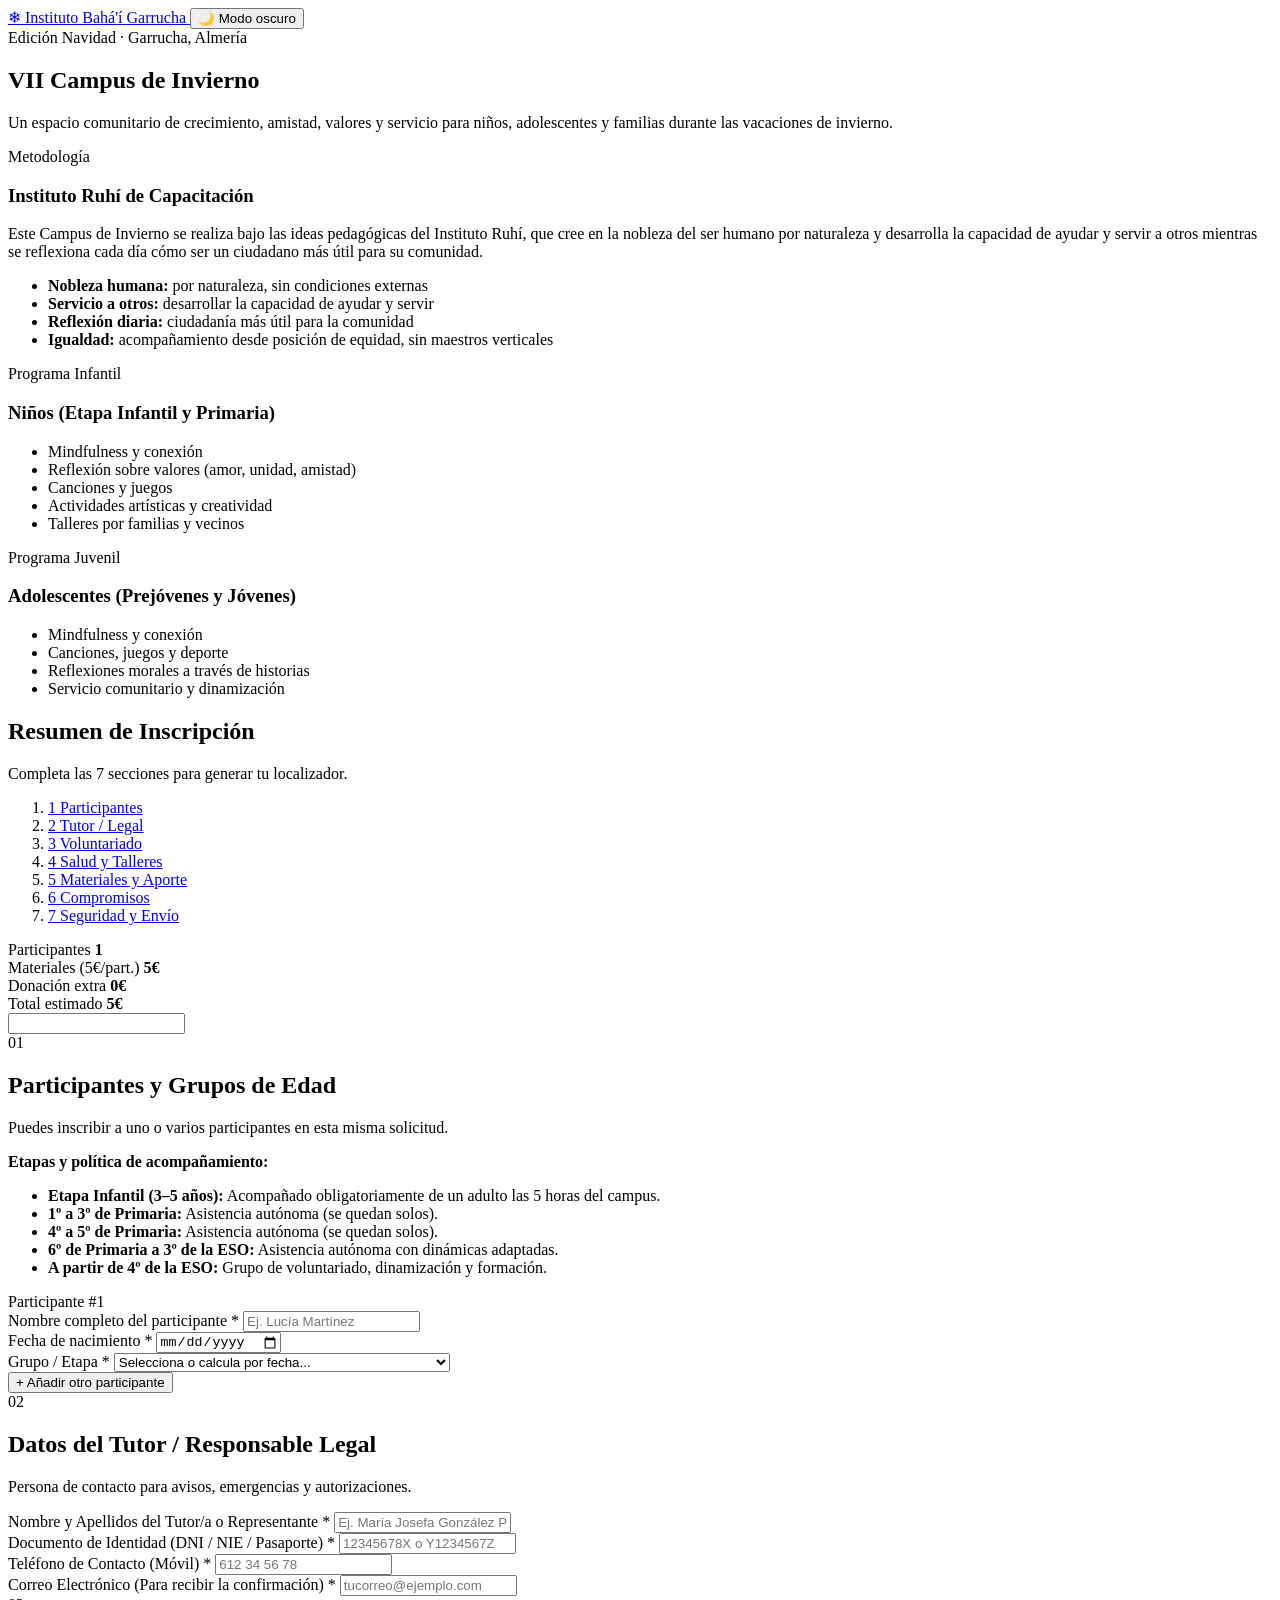
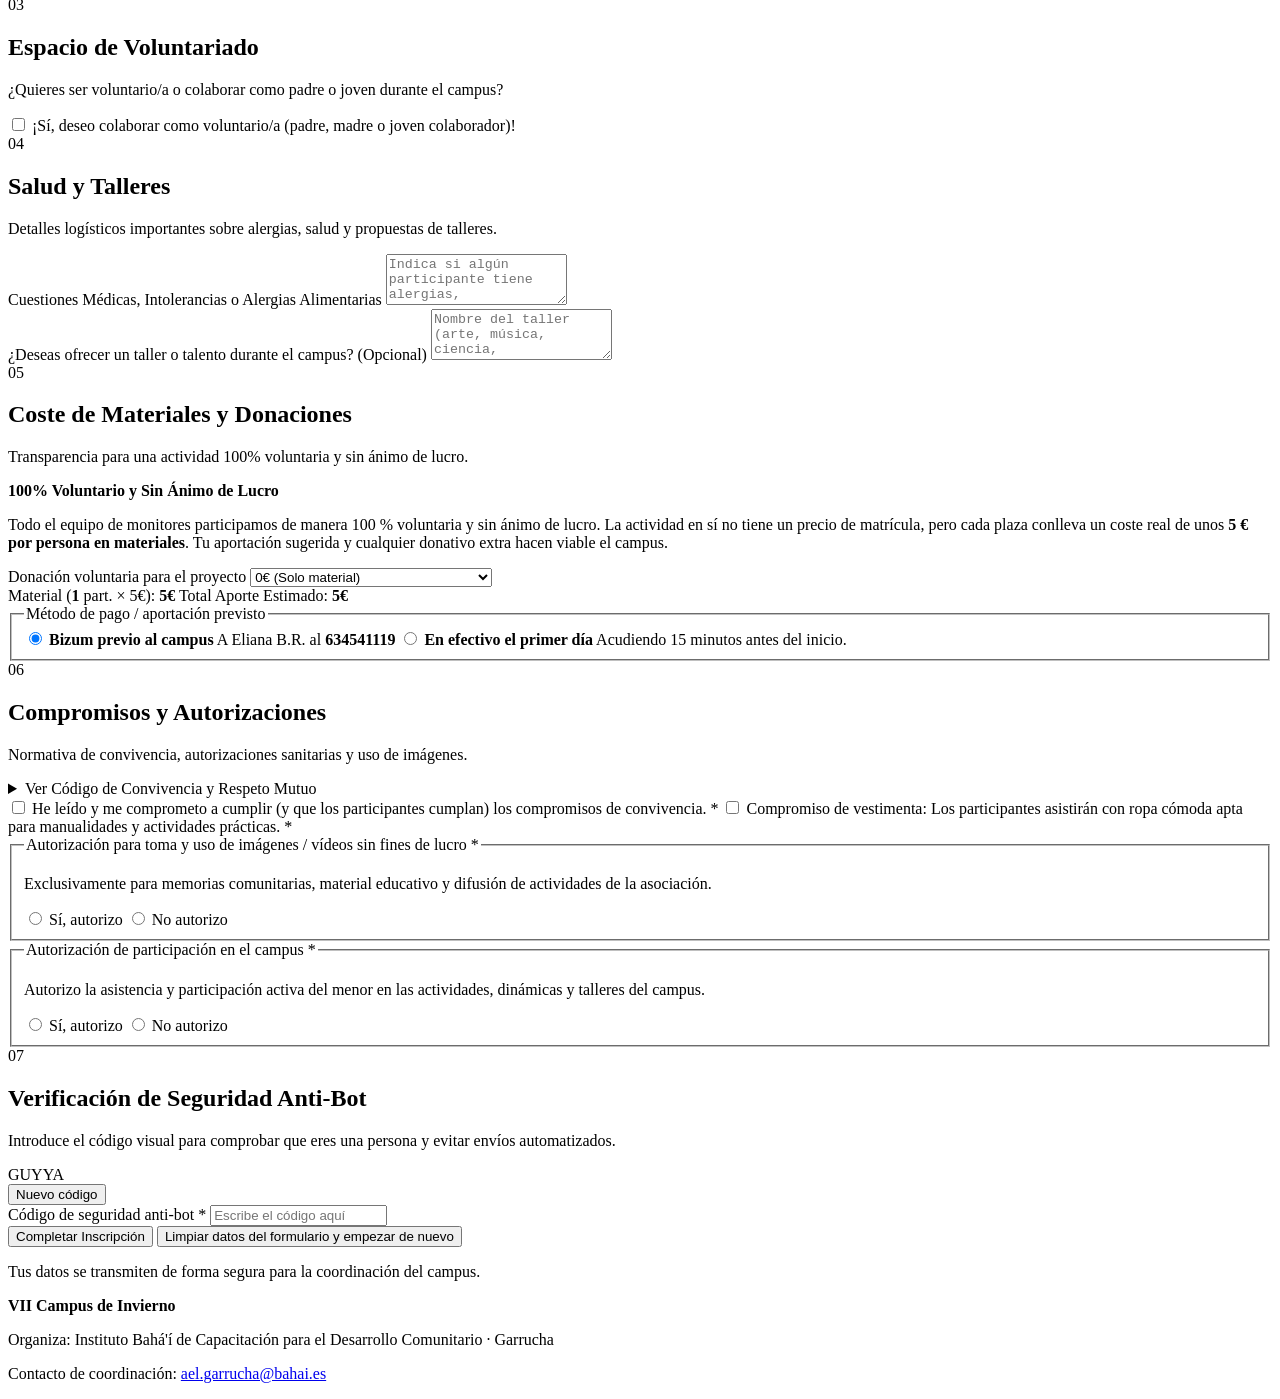
<file: campus-invierno/index.html>
<!DOCTYPE html>
<html lang="es" data-theme="light">
<head>
  <meta charset="UTF-8">
  <meta name="viewport" content="width=device-width, initial-scale=1.0">
  <meta name="color-scheme" content="light dark">
  <title>VII Campus de Invierno - Inscripción</title>
  <meta name="description" content="Inscripción al VII Campus de Invierno Sembrando Futuro en Garrucha, Almería">
  <link rel="preconnect" href="https://fonts.googleapis.com">
  <link rel="preconnect" href="https://fonts.gstatic.com" crossorigin>
  <link href="https://fonts.googleapis.com/css2?family=Space+Grotesk:wght@300;400;500;600;700&family=Merriweather:opsz,wght@400;700;900&display=swap" rel="stylesheet">
  <link rel="stylesheet" href="styles.css">
</head>
<body>
  <nav class="topbar" aria-label="Navegación principal">
    <div class="topbar__inner">
      <a href="#" class="topbar__logo" aria-label="Instituto Bahá'í Garrucha">
        <span class="topbar__logo-icon" aria-hidden="true">❄</span>
        <span class="topbar__logo-text">Instituto Bahá'í</span>
        <span class="topbar__logo-sub">Garrucha</span>
      </a>
      <button type="button" class="topbar__theme-toggle" id="themeToggle" aria-label="Cambiar entre modo claro y oscuro" aria-pressed="false">
        <span class="topbar__theme-icon" id="themeIcon" aria-hidden="true">🌙</span>
        <span class="topbar__theme-label" id="themeLabel">Modo oscuro</span>
      </button>
    </div>
  </nav>

  <main class="page-main">
    <section class="hero-section">
      <div class="hero__container">
        <span class="hero__badge">Edición Navidad · Garrucha, Almería</span>
        <h1 class="hero__title">VII Campus de Invierno</h1>
        <p class="hero__lead">
          Un espacio comunitario de crecimiento, amistad, valores y servicio para niños, adolescentes y familias durante las vacaciones de invierno.
        </p>
      </div>
    </section>

    <section class="info-cards">
      <div class="cards__wrapper">
        <article class="info__card info__card--primary">
          <div class="card__header">
            <span class="card__tag">Metodología</span>
            <h3 class="card__title">Instituto Ruhí de Capacitación</h3>
          </div>
          <div class="card__body">
            <p class="card__text">
              Este Campus de Invierno se realiza bajo las ideas pedagógicas del Instituto Ruhí, que cree en la nobleza del ser humano por naturaleza y desarrolla la capacidad de ayudar y servir a otros mientras se reflexiona cada día cómo ser un ciudadano más útil para su comunidad.
            </p>
            <ul class="card__list">
              <li><strong>Nobleza humana:</strong> por naturaleza, sin condiciones externas</li>
              <li><strong>Servicio a otros:</strong> desarrollar la capacidad de ayudar y servir</li>
              <li><strong>Reflexión diaria:</strong> ciudadanía más útil para la comunidad</li>
              <li><strong>Igualdad:</strong> acompañamiento desde posición de equidad, sin maestros verticales</li>
            </ul>
          </div>
        </article>

        <article class="info__card info__card--secondary">
          <div class="card__header">
            <span class="card__tag">Programa Infantil</span>
            <h3 class="card__title">Niños (Etapa Infantil y Primaria)</h3>
          </div>
          <div class="card__body">
            <ul class="card__list card__list--inline">
              <li>Mindfulness y conexión</li>
              <li>Reflexión sobre valores (amor, unidad, amistad)</li>
              <li>Canciones y juegos</li>
              <li>Actividades artísticas y creatividad</li>
              <li>Talleres por familias y vecinos</li>
            </ul>
          </div>
        </article>

        <article class="info__card info__card--tertiary">
          <div class="card__header">
            <span class="card__tag">Programa Juvenil</span>
            <h3 class="card__title">Adolescentes (Prejóvenes y Jóvenes)</h3>
          </div>
          <div class="card__body">
            <ul class="card__list card__list--inline">
              <li>Mindfulness y conexión</li>
              <li>Canciones, juegos y deporte</li>
              <li>Reflexiones morales a través de historias</li>
              <li>Servicio comunitario y dinamización</li>
            </ul>
          </div>
        </article>
      </div>
    </section>

    <div class="form-layout">
      <aside class="form-aside" aria-label="Panel lateral de resumen">
        <div class="aside__card">
          <h2 class="aside__title">Resumen de Inscripción</h2>
          <p class="aside__hint">Completa las 7 secciones para generar tu localizador.</p>

          <ol class="progress-steps" id="progressSteps">
            <li><a href="#sec-1" class="step active"><span>1</span> Participantes</a></li>
            <li><a href="#sec-2" class="step"><span>2</span> Tutor / Legal</a></li>
            <li><a href="#sec-3" class="step"><span>3</span> Voluntariado</a></li>
            <li><a href="#sec-4" class="step"><span>4</span> Salud y Talleres</a></li>
            <li><a href="#sec-5" class="step"><span>5</span> Materiales y Aporte</a></li>
            <li><a href="#sec-6" class="step"><span>6</span> Compromisos</a></li>
            <li><a href="#sec-7" class="step"><span>7</span> Seguridad y Envío</a></li>
          </ol>

          <div class="live-summary" id="liveSummary">
            <div class="summary__row">
              <span>Participantes</span>
              <strong class="summary__value" id="sumCount">1</strong>
            </div>
            <div class="summary__row">
              <span>Materiales (5€/part.)</span>
              <strong class="summary__value" id="sumMaterial">5€</strong>
            </div>
            <div class="summary__row">
              <span>Donación extra</span>
              <strong class="summary__value" id="sumDonation">0€</strong>
            </div>
            <div class="summary__total">
              <span>Total estimado</span>
              <strong class="summary__value" id="sumTotal">5€</strong>
            </div>
          </div>
        </div>
      </aside>

      <form class="main-form" id="mainForm" novalidate>
        <!-- Campo anti-bot honeypot -->
        <div class="hp-field" aria-hidden="true">
          <input type="text" id="hp-field" name="hp-field" tabindex="-1" autocomplete="off">
        </div>

        <!-- SECCIÓN 1: Participantes -->
        <section class="form__section" id="sec-1" aria-labelledby="sec-1-title">
          <div class="section__header">
            <span class="section__indicator">01</span>
            <h2 class="section__title" id="sec-1-title">Participantes y Grupos de Edad</h2>
            <p class="section__desc">Puedes inscribir a uno o varios participantes en esta misma solicitud.</p>
          </div>

          <div class="policy__reminder">
            <strong>Etapas y política de acompañamiento:</strong>
            <ul>
              <li><strong>Etapa Infantil (3–5 años):</strong> Acompañado obligatoriamente de un adulto las 5 horas del campus.</li>
              <li><strong>1º a 3º de Primaria:</strong> Asistencia autónoma (se quedan solos).</li>
              <li><strong>4º a 5º de Primaria:</strong> Asistencia autónoma (se quedan solos).</li>
              <li><strong>6º de Primaria a 3º de la ESO:</strong> Asistencia autónoma con dinámicas adaptadas.</li>
              <li><strong>A partir de 4º de la ESO:</strong> Grupo de voluntariado, dinamización y formación.</li>
            </ul>
          </div>

          <div class="participants__grid" id="participantsGrid"></div>

          <button type="button" class="btn-add-participant" id="addParticipantBtn">
            + Añadir otro participante
          </button>
        </section>

        <!-- SECCIÓN 2: Datos del Tutor -->
        <section class="form__section" id="sec-2" aria-labelledby="sec-2-title">
          <div class="section__header">
            <span class="section__indicator">02</span>
            <h2 class="section__title" id="sec-2-title">Datos del Tutor / Responsable Legal</h2>
            <p class="section__desc">Persona de contacto para avisos, emergencias y autorizaciones.</p>
          </div>

          <div class="form__grid-two">
            <div class="form__group">
              <label for="tutor-nombre" class="form__label">Nombre y Apellidos del Tutor/a o Representante <span class="form__required">*</span></label>
              <input type="text" id="tutor-nombre" name="tutor-nombre" placeholder="Ej. María Josefa González Pérez" required autocomplete="name">
            </div>

            <div class="form__group">
              <label for="tutor-dni" class="form__label">Documento de Identidad (DNI / NIE / Pasaporte) <span class="form__required">*</span></label>
              <input type="text" id="tutor-dni" name="tutor-dni" placeholder="12345678X o Y1234567Z" required minlength="6">
            </div>
          </div>

          <div class="form__group">
            <label for="tutor-telefono" class="form__label">Teléfono de Contacto (Móvil) <span class="form__required">*</span></label>
            <input type="tel" id="tutor-telefono" name="tutor-telefono" placeholder="612 34 56 78" required autocomplete="tel">
          </div>

          <div class="form__group">
            <label for="tutor-email" class="form__label">Correo Electrónico (Para recibir la confirmación) <span class="form__required">*</span></label>
            <input type="email" id="tutor-email" name="tutor-email" placeholder="tucorreo@ejemplo.com" required autocomplete="email">
          </div>
        </section>

        <!-- SECCIÓN 3: Voluntariado -->
        <section class="form__section" id="sec-3" aria-labelledby="sec-3-title">
          <div class="section__header">
            <span class="section__indicator">03</span>
            <h2 class="section__title" id="sec-3-title">Espacio de Voluntariado</h2>
            <p class="section__desc">¿Quieres ser voluntario/a o colaborar como padre o joven durante el campus?</p>
          </div>

          <div class="voluntary__option">
            <input type="checkbox" id="voluntario-check" name="voluntario-check" class="voluntary__input">
            <label for="voluntario-check" class="voluntary__label">
              ¡Sí, deseo colaborar como voluntario/a (padre, madre o joven colaborador)!
            </label>
          </div>

          <div class="days-selection" id="daysSelection" hidden>
            <p class="days-counter" id="daysCounter">0 días seleccionados</p>
            <div class="days-grid" id="daysGrid">
              <label class="day-chip" data-day="23">
                <input type="checkbox" name="voluntario-dias[]" value="23 Diciembre">
                <span><strong>23 Dic</strong><small>Lunes · Día 1</small></span>
              </label>
              <label class="day-chip" data-day="24">
                <input type="checkbox" name="voluntario-dias[]" value="24 Diciembre">
                <span><strong>24 Dic</strong><small>Martes · Día 2</small></span>
              </label>
              <label class="day-chip" data-day="28">
                <input type="checkbox" name="voluntario-dias[]" value="28 Diciembre">
                <span><strong>28 Dic</strong><small>Sábado · Día 3</small></span>
              </label>
              <label class="day-chip" data-day="29">
                <input type="checkbox" name="voluntario-dias[]" value="29 Diciembre">
                <span><strong>29 Dic</strong><small>Domingo · Día 4</small></span>
              </label>
              <label class="day-chip" data-day="30">
                <input type="checkbox" name="voluntario-dias[]" value="30 Diciembre">
                <span><strong>30 Dic</strong><small>Fin campus (17h)</small></span>
              </label>
              <label class="day-chip day-chip--all" data-day="todos">
                <input type="checkbox" id="voluntario-todos" name="voluntario-dias[]">
                <span><strong>Todos los días</strong><small>Campus completo</small></span>
              </label>
            </div>

            <div class="voluntary-observation">
              <label for="voluntario-datos" class="form__label">Nombre de la persona voluntaria y observaciones</label>
              <textarea id="voluntario-datos" name="voluntario-datos" rows="3" placeholder="Ej. Carlos (joven 16 años, apoyo en dinámicas) o Nuria (madre, apoyo 23 y 24 dic)..."></textarea>
            </div>
          </div>
        </section>

        <!-- SECCIÓN 4: Salud y Talleres -->
        <section class="form__section" id="sec-4" aria-labelledby="sec-4-title">
          <div class="section__header">
            <span class="section__indicator">04</span>
            <h2 class="section__title" id="sec-4-title">Salud y Talleres</h2>
            <p class="section__desc">Detalles logísticos importantes sobre alergias, salud y propuestas de talleres.</p>
          </div>

          <div class="form__grid-two">
            <div class="form__group form__group--full">
              <label for="medicas" class="form__label">Cuestiones Médicas, Intolerancias o Alergias Alimentarias</label>
              <textarea id="medicas" name="medicas" rows="3" placeholder="Indica si algún participante tiene alergias, intolerancias alimentarias o medicación relevante (o escribe 'Ninguna')."></textarea>
            </div>

            <div class="form__group form__group--full">
              <label for="taller" class="form__label">¿Deseas ofrecer un taller o talento durante el campus? (Opcional)</label>
              <textarea id="taller" name="taller" rows="3" placeholder="Nombre del taller (arte, música, ciencia, manualidades, juegos), tiempo estimado, materiales o día preferido..."></textarea>
            </div>
          </div>
        </section>

        <!-- SECCIÓN 5: Materiales y Donaciones -->
        <section class="form__section" id="sec-5" aria-labelledby="sec-5-title">
          <div class="section__header">
            <span class="section__indicator">05</span>
            <h2 class="section__title" id="sec-5-title">Coste de Materiales y Donaciones</h2>
            <p class="section__desc">Transparencia para una actividad 100% voluntaria y sin ánimo de lucro.</p>
          </div>

          <div class="transparency__notice">
            <strong>100% Voluntario y Sin Ánimo de Lucro</strong>
            <p>Todo el equipo de monitores participamos de manera 100 % voluntaria y sin ánimo de lucro. La actividad en sí no tiene un precio de matrícula, pero cada plaza conlleva un coste real de unos <strong>5 € por persona en materiales</strong>. Tu aportación sugerida y cualquier donativo extra hacen viable el campus.</p>
          </div>

          <div class="donation__selector">
            <div class="donation__group">
              <label for="donacion-select" class="donation__label">Donación voluntaria para el proyecto</label>
              <select id="donacion-select" name="donacion-select" class="donation__select">
                <option value="0">0€ (Solo material)</option>
                <option value="5">5€ (Aportación solidaria)</option>
                <option value="10">10€ (Apoyo voluntario recomendado)</option>
                <option value="20">20€ (Gran apoyo a la asociación)</option>
                <option value="otro">Otro importe...</option>
              </select>
            </div>

            <div class="donation__custom" id="donacionCustom" hidden>
              <label for="donacion-custom" class="donation__label">Importe personalizado (€)</label>
              <input type="number" id="donacion-custom" min="0" step="1" placeholder="Introduce importe en €" class="donation__input">
            </div>
          </div>

          <div class="cost__breakdown">
            <span class="breakdown__label">Material (<strong id="formPartCount">1</strong> part. × 5€):</span>
            <span class="breakdown__amount"><strong id="formMatCost">5€</strong></span>
            <span class="breakdown__total">Total Aporte Estimado: <strong id="formTotalCost">5€</strong></span>
          </div>

          <fieldset class="radio__fieldset">
            <legend>Método de pago / aportación previsto</legend>
            <div class="radio__options">
              <label class="radio__option">
                <input type="radio" name="metodo-pago" value="bizum" checked>
                <strong>Bizum previo al campus</strong>
                <span>A Eliana B.R. al <strong>634541119</strong></span>
              </label>
              <label class="radio__option">
                <input type="radio" name="metodo-pago" value="efectivo">
                <strong>En efectivo el primer día</strong>
                <span>Acudiendo 15 minutos antes del inicio.</span>
              </label>
            </div>
          </fieldset>
        </section>

        <!-- SECCIÓN 6: Compromisos y Autorizaciones -->
        <section class="form__section" id="sec-6" aria-labelledby="sec-6-title">
          <div class="section__header">
            <span class="section__indicator">06</span>
            <h2 class="section__title" id="sec-6-title">Compromisos y Autorizaciones</h2>
            <p class="section__desc">Normativa de convivencia, autorizaciones sanitarias y uso de imágenes.</p>
          </div>

          <div class="convivencia__panel">
            <details class="convivencia__details">
              <summary class="details__summary">Ver Código de Convivencia y Respeto Mutuo</summary>
              <ul class="details__list">
                <li><strong>Respeto y cortesía:</strong> Tratar a todos con amabilidad, espíritu de amistad y escucha activa.</li>
                <li><strong>Unidad e inclusión:</strong> Promover un ambiente libre de exclusiones, chismes o conductas inadecuadas.</li>
                <li><strong>Cuidado de las instalaciones:</strong> Mantener limpios y ordenados los espacios comunes y salas compartidas.</li>
                <li><strong>Uso responsable del móvil:</strong> Para favorecer la convivencia, los móviles solo se usarán en los descansos o emergencias.</li>
                <li><strong>Espíritu de aprendizaje:</strong> Participar con humildad, generosidad y vocación de servicio a la comunidad.</li>
              </ul>
            </details>
          </div>

          <div class="checks__container">
            <label class="check-stacked">
              <input type="checkbox" id="compromiso" name="compromiso" class="check-input" required>
              <span class="check-custom check-icon"></span>
              <span class="check-label">He leído y me comprometo a cumplir (y que los participantes cumplan) los compromisos de convivencia. <span class="form__required">*</span></span>
            </label>

            <label class="check-stacked">
              <input type="checkbox" id="check-camiseta" name="check-camiseta" class="check-input" required>
              <span class="check-custom check-icon"></span>
              <span class="check-label">Compromiso de vestimenta: Los participantes asistirán con ropa cómoda apta para manualidades y actividades prácticas. <span class="form__required">*</span></span>
            </label>

            <label class="check-stacked check-stacked--infantil" id="infantilCheckWrap" hidden>
              <input type="checkbox" id="check-infantil" name="check-infantil" class="check-input">
              <span class="check-custom check-icon"></span>
              <span class="check-label">Compromiso obligatorio Etapa Infantil: Entiendo y acepto que el menor de etapa infantil asistirá permanentemente acompañado de un adulto las 5 horas del campus. <span class="form__required">*</span></span>
            </label>
          </div>

          <div class="auth__options">
            <fieldset class="fieldset__fieldset">
              <legend class="fieldset__legend">Autorización para toma y uso de imágenes / vídeos sin fines de lucro <span class="form__required">*</span></legend>
              <p class="fieldset__help">Exclusivamente para memorias comunitarias, material educativo y difusión de actividades de la asociación.</p>
              <div class="radio__rills">
                <label class="radio__pill">
                  <input type="radio" name="autoriza-imagen" value="si" required>
                  <span>Sí, autorizo</span>
                </label>
                <label class="radio__pill">
                  <input type="radio" name="autoriza-imagen" value="no">
                  <span>No autorizo</span>
                </label>
              </div>
            </fieldset>

            <fieldset class="fieldset__fieldset">
              <legend class="fieldset__legend">Autorización de participación en el campus <span class="form__required">*</span></legend>
              <p class="fieldset__help">Autorizo la asistencia y participación activa del menor en las actividades, dinámicas y talleres del campus.</p>
              <div class="radio__rills">
                <label class="radio__pill">
                  <input type="radio" name="autoriza-participacion" id="autoriza-part-si" value="si" required>
                  <span>Sí, autorizo</span>
                </label>
                <label class="radio__pill">
                  <input type="radio" name="autoriza-participacion" id="autoriza-part-no" value="no">
                  <span>No autorizo</span>
                </label>
              </div>
            </fieldset>
          </div>
        </section>

        <!-- SECCIÓN 7: Verificación Anti-Bot -->
        <section class="form__section" id="sec-7" aria-labelledby="sec-7-title">
          <div class="section__header">
            <span class="section__indicator">07</span>
            <h2 class="section__title" id="sec-7-title">Verificación de Seguridad Anti-Bot</h2>
            <p class="section__desc">Introduce el código visual para comprobar que eres una persona y evitar envíos automatizados.</p>
          </div>

          <div class="captcha__container">
            <div class="captcha__display" id="captchaDisplay" aria-live="polite">----</div>
            <button type="button" class="btn-captcha" id="refreshCaptchaBtn">Nuevo código</button>
            <div class="captcha__input-wrapper">
              <label for="captchaInput" class="captcha-label">Código de seguridad anti-bot <span class="form__required">*</span></label>
              <input type="text" id="captchaInput" name="captchaInput" placeholder="Escribe el código aquí" required autocomplete="off">
            </div>
          </div>
          <p class="error-msg" id="captchaError" hidden>El código de seguridad no coincide. Por favor, compruébalo e inténtalo de nuevo.</p>

          <div class="form-actions">
            <button type="submit" class="btn-submit" id="submitBtn">Completar Inscripción</button>
            <button type="button" class="btn-reset" id="resetBtn">Limpiar datos del formulario y empezar de nuevo</button>
          </div>
          <p class="privacy__note">Tus datos se transmiten de forma segura para la coordinación del campus.</p>
        </section>
      </form>
    </div>
  </main>

  <footer class="site-footer">
    <div class="footer__content">
      <p><strong>VII Campus de Invierno</strong></p>
      <p>Organiza: Instituto Bahá'í de Capacitación para el Desarrollo Comunitario · Garrucha</p>
      <p>Contacto de coordinación: <a href="mailto:ael.garrucha@bahai.es">ael.garrucha@bahai.es</a></p>
    </div>
  </footer>

  <!-- Confirm Dialog -->
  <dialog class="confirm-dialog" id="confirmDialog" aria-labelledby="dialogTitle">
    <div class="confirm-dialog__inner">
      <div class="confirm-dialog__header">
        <div class="confirm-dialog__badge" aria-hidden="true">✓</div>
        <h2 class="confirm-dialog__title" id="dialogTitle">¡Inscripción Registrada!</h2>
      </div>
      <div class="confirm-dialog__content">
        <p>Hemos registrado tu solicitud correctamente para el VII Campus de Invierno en Garrucha.</p>

        <div class="locator-info">
          <span>Tu Localizador Único:</span>
          <strong class="locator-code" id="locatorCode">NAV-26-0000</strong>
          <small>Conserva este código como referencia para cualquier consulta o para el concepto de tu aportación.</small>
        </div>

        <div class="bizum-info" id="bizumInfo">
          <p>Si escogiste <strong>Bizum</strong>, envía tu aportación (<strong id="dialogTotal">5€</strong>) al número: <strong>634541119</strong> (Eliana B.R.)</p>
          <button type="button" class="btn-copy-bizum" id="copyBizumBtn">Copiar Teléfono</button>
        </div>
      </div>

      <div class="confirm-dialog__actions">
        <button type="button" class="btn-confirm" id="closeDialogBtn">Entendido y Cerrar</button>
        <button type="button" class="btn-confirm btn-confirm--secondary" id="newRegBtn">Realizar otra inscripción</button>
      </div>
    </div>
  </dialog>

  <div class="toast" id="toast" role="status" aria-live="polite"></div>

  <script src="main.js"></script>
</body>
</html>
</file>
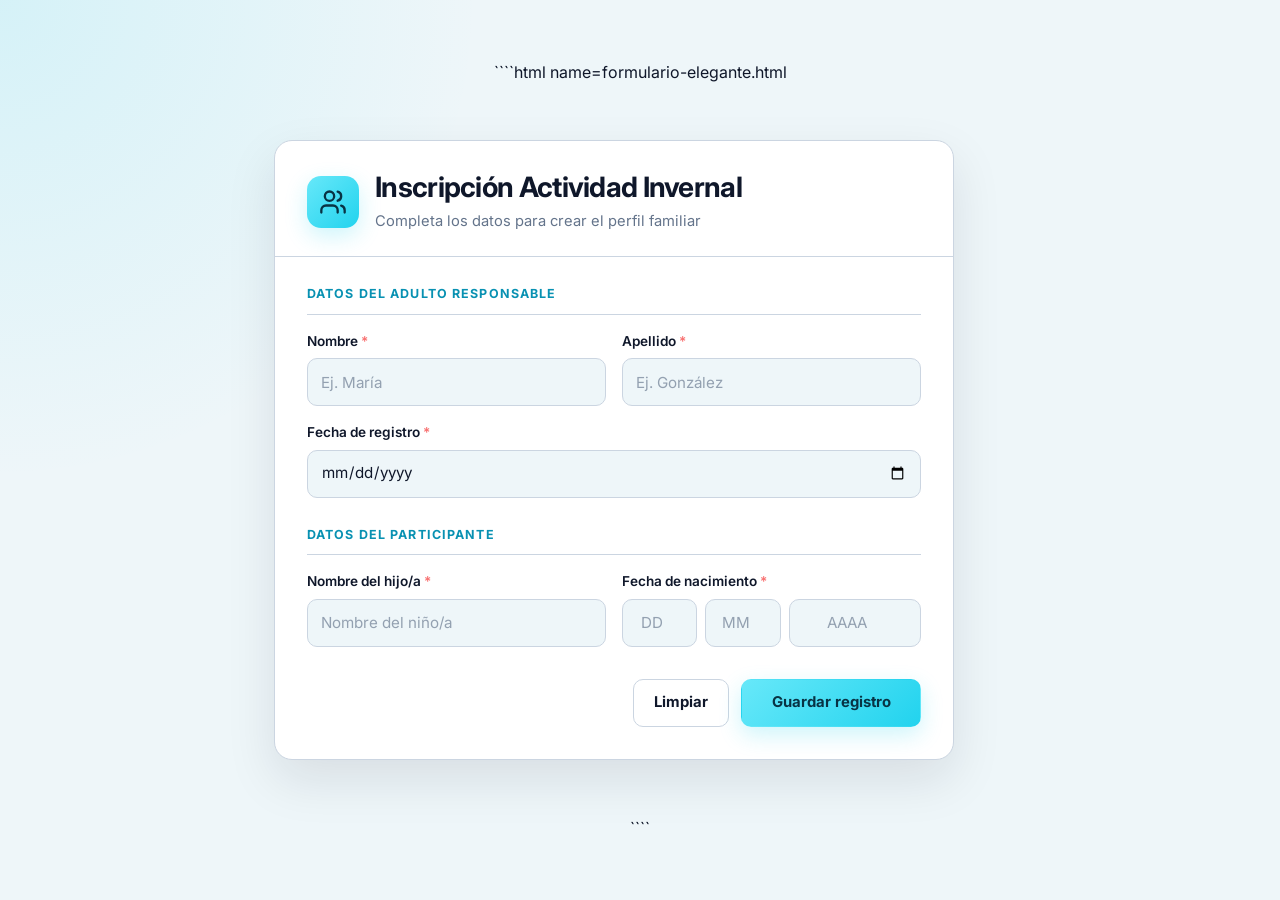
<file: formulario-elegante.html>
````html name=formulario-elegante.html
<!DOCTYPE html>
<html lang="es">
<head>
  <meta charset="UTF-8">
  <meta name="viewport" content="width=device-width, initial-scale=1.0">
  <meta name="theme-color" content="#0f172a">
  <title>Inscripción — Actividad Invernal</title>

  <link rel="preconnect" href="https://fonts.googleapis.com">
  <link rel="preconnect" href="https://fonts.gstatic.com" crossorigin>
  <link href="https://fonts.googleapis.com/css2?family=Inter:wght@400;500;600;700&display=swap" rel="stylesheet">

  <style>
    * {
      box-sizing: border-box;
      margin: 0;
      padding: 0;
    }

    :root {
      color-scheme: dark;
      --bg: #0f172a;
      --bg-card: #1e293b;
      --fg: #f8fafc;
      --muted: #94a3b8;
      --accent: #22d3ee;
      --accent-dim: #0891b2;
      --border: #334155;
      --error: #f87171;
      --success: #4ade80;
      --focus-ring: rgba(34, 211, 238, 0.28);
      --shadow: 0 20px 50px rgba(0, 0, 0, 0.35);
      --radius: 18px;
      --transition: 180ms ease;
    }

    @media (prefers-color-scheme: light) {
      :root {
        color-scheme: light;
        --bg: #eef6f9;
        --bg-card: #ffffff;
        --fg: #0f172a;
        --muted: #64748b;
        --accent: #0891b2;
        --accent-dim: #0e7490;
        --border: #cbd5e1;
        --shadow: 0 20px 50px rgba(15, 23, 42, 0.10);
      }
    }

    body {
      min-height: 100vh;
      display: grid;
      place-items: center;
      padding: 32px 16px;
      font-family: "Inter", system-ui, sans-serif;
      line-height: 1.5;
      color: var(--fg);
      background:
        radial-gradient(circle at top left, rgba(34, 211, 238, 0.12), transparent 30rem),
        var(--bg);
    }

    .form-card {
      width: min(100%, 680px);
      overflow: hidden;
      border: 1px solid var(--border);
      border-radius: var(--radius);
      background: var(--bg-card);
      box-shadow: var(--shadow);
      animation: appear 500ms ease-out;
    }

    @keyframes appear {
      from {
        opacity: 0;
        transform: translateY(18px);
      }
      to {
        opacity: 1;
        transform: translateY(0);
      }
    }

    .form-header {
      padding: 30px 32px 24px;
      border-bottom: 1px solid var(--border);
    }

    .form-heading {
      display: flex;
      align-items: center;
      gap: 16px;
    }

    .icon {
      width: 52px;
      height: 52px;
      flex: 0 0 52px;
      display: grid;
      place-items: center;
      border-radius: 14px;
      color: #083344;
      background: linear-gradient(135deg, #67e8f9, #22d3ee);
      box-shadow: 0 8px 22px rgba(34, 211, 238, 0.22);
    }

    .form-header h1 {
      font-size: clamp(1.35rem, 4vw, 1.75rem);
      line-height: 1.2;
      letter-spacing: -0.025em;
    }

    .form-header p {
      margin-top: 5px;
      color: var(--muted);
      font-size: 0.92rem;
    }

    .form-content {
      display: grid;
      gap: 28px;
      padding: 28px 32px 32px;
    }

    .form-section {
      display: grid;
      gap: 16px;
      border: 0;
    }

    .form-section legend {
      width: 100%;
      margin-bottom: 16px;
      padding-bottom: 10px;
      border-bottom: 1px solid var(--border);
      color: var(--accent);
      font-size: 0.78rem;
      font-weight: 700;
      letter-spacing: 0.09em;
      text-transform: uppercase;
    }

    .form-grid {
      display: grid;
      grid-template-columns: repeat(2, minmax(0, 1fr));
      gap: 16px;
    }

    .field {
      min-width: 0;
    }

    .field--full {
      grid-column: 1 / -1;
    }

    .field label,
    .dob-label {
      display: block;
      margin-bottom: 7px;
      color: var(--fg);
      font-size: 0.85rem;
      font-weight: 600;
    }

    .required {
      color: var(--error);
    }

    .field input {
      width: 100%;
      height: 48px;
      border: 1px solid var(--border);
      border-radius: 10px;
      outline: none;
      background: var(--bg);
      color: var(--fg);
      font: inherit;
      font-size: 0.95rem;
      padding: 10px 13px;
      transition:
        border-color var(--transition),
        box-shadow var(--transition),
        background var(--transition);
    }

    .field input::placeholder {
      color: var(--muted);
      opacity: 0.65;
    }

    .field input:hover {
      border-color: var(--accent-dim);
    }

    .field input:focus {
      border-color: var(--accent);
      box-shadow: 0 0 0 3px var(--focus-ring);
    }

    .field input[aria-invalid="true"] {
      border-color: var(--error);
      box-shadow: 0 0 0 3px rgba(248, 113, 113, 0.12);
    }

    .dob-grid {
      display: grid;
      grid-template-columns: 0.8fr 0.8fr 1.4fr;
      gap: 8px;
    }

    .dob-grid input {
      text-align: center;
    }

    .form-actions {
      display: flex;
      justify-content: flex-end;
      gap: 12px;
      padding-top: 4px;
    }

    .btn {
      min-height: 48px;
      border: 1px solid transparent;
      border-radius: 10px;
      padding: 10px 20px;
      font: inherit;
      font-size: 0.93rem;
      font-weight: 700;
      cursor: pointer;
      transition:
        transform var(--transition),
        box-shadow var(--transition),
        border-color var(--transition),
        background var(--transition);
    }

    .btn:focus-visible {
      outline: 3px solid var(--focus-ring);
      outline-offset: 3px;
    }

    .btn:active {
      transform: scale(0.98);
    }

    .btn:disabled {
      cursor: not-allowed;
      opacity: 0.65;
    }

    .btn--primary {
      min-width: 180px;
      color: #083344;
      background: linear-gradient(135deg, #67e8f9, #22d3ee);
      box-shadow: 0 8px 22px rgba(34, 211, 238, 0.22);
    }

    .btn--primary:hover:not(:disabled) {
      box-shadow: 0 10px 28px rgba(34, 211, 238, 0.32);
    }

    .btn--secondary {
      border-color: var(--border);
      color: var(--fg);
      background: transparent;
    }

    .btn--secondary:hover {
      border-color: var(--accent);
      color: var(--accent);
    }

    .toast {
      position: fixed;
      right: 20px;
      bottom: 20px;
      z-index: 100;
      max-width: calc(100vw - 40px);
      display: flex;
      align-items: center;
      gap: 10px;
      border: 1px solid var(--border);
      border-left-width: 4px;
      border-radius: 10px;
      background: var(--bg-card);
      box-shadow: var(--shadow);
      padding: 14px 18px;
      opacity: 0;
      transform: translateY(16px);
      pointer-events: none;
      transition: opacity 250ms ease, transform 250ms ease;
    }

    .toast.show {
      opacity: 1;
      transform: translateY(0);
    }

    .toast--success {
      border-left-color: var(--success);
    }

    .toast--error {
      border-left-color: var(--error);
    }

    .toast-icon {
      width: 20px;
      height: 20px;
      flex: 0 0 20px;
      fill: none;
      stroke: currentColor;
      stroke-width: 2.2;
      stroke-linecap: round;
      stroke-linejoin: round;
    }

    .toast--success .toast-icon {
      color: var(--success);
    }

    .toast--error .toast-icon {
      color: var(--error);
    }

    .sr-only {
      position: absolute;
      width: 1px;
      height: 1px;
      overflow: hidden;
      clip: rect(0, 0, 0, 0);
      clip-path: inset(50%);
      white-space: nowrap;
    }

    @media (max-width: 600px) {
      body {
        align-items: start;
        padding: 16px 12px;
      }

      .form-header {
        padding: 24px 20px 20px;
      }

      .form-content {
        padding: 24px 20px;
      }

      .form-grid {
        grid-template-columns: 1fr;
      }

      .form-actions {
        flex-direction: column-reverse;
      }

      .btn {
        width: 100%;
      }
    }

    @media (prefers-reduced-motion: reduce) {
      *,
      *::before,
      *::after {
        scroll-behavior: auto !important;
        animation-duration: 0.01ms !important;
        transition-duration: 0.01ms !important;
      }
    }
  </style>
</head>

<body>
  <main>
    <form class="form-card" id="familyForm" novalidate>
      <header class="form-header">
        <div class="form-heading">
          <div class="icon" aria-hidden="true">
            <svg width="28" height="28" viewBox="0 0 24 24" fill="none"
              stroke="currentColor" stroke-width="2" stroke-linecap="round" stroke-linejoin="round">
              <path d="M16 21v-2a4 4 0 0 0-4-4H6a4 4 0 0 0-4 4v2"/>
              <circle cx="9" cy="7" r="4"/>
              <path d="M22 21v-2a4 4 0 0 0-3-3.87"/>
              <path d="M16 3.13a4 4 0 0 1 0 7.75"/>
            </svg>
          </div>

          <div>
            <h1>Inscripción Actividad Invernal</h1>
            <p>Completa los datos para crear el perfil familiar</p>
          </div>
        </div>
      </header>

      <div class="form-content">
        <fieldset class="form-section">
          <legend>Datos del adulto responsable</legend>

          <div class="form-grid">
            <div class="field">
              <label for="nombre">Nombre <span class="required">*</span></label>
              <input
                type="text"
                id="nombre"
                name="nombre"
                placeholder="Ej. María"
                required
                autocomplete="given-name">
            </div>

            <div class="field">
              <label for="apellido">Apellido <span class="required">*</span></label>
              <input
                type="text"
                id="apellido"
                name="apellido"
                placeholder="Ej. González"
                required
                autocomplete="family-name">
            </div>

            <div class="field field--full">
              <label for="fecha">Fecha de registro <span class="required">*</span></label>
              <input type="date" id="fecha" name="fecha" required>
            </div>
          </div>
        </fieldset>

        <fieldset class="form-section">
          <legend>Datos del participante</legend>

          <div class="form-grid">
            <div class="field">
              <label for="hijoNombre">Nombre del hijo/a <span class="required">*</span></label>
              <input
                type="text"
                id="hijoNombre"
                name="hijoNombre"
                placeholder="Nombre del niño/a"
                required
                autocomplete="off">
            </div>

            <div class="field">
              <span class="dob-label" id="fechaNacimientoLabel">
                Fecha de nacimiento <span class="required">*</span>
              </span>

              <div class="dob-grid" role="group" aria-labelledby="fechaNacimientoLabel">
                <div>
                  <label class="sr-only" for="hijoDia">Día de nacimiento</label>
                  <input
                    type="number"
                    id="hijoDia"
                    name="hijoDia"
                    placeholder="DD"
                    min="1"
                    max="31"
                    required
                    inputmode="numeric"
                    aria-label="Día de nacimiento">
                </div>

                <div>
                  <label class="sr-only" for="hijoMes">Mes de nacimiento</label>
                  <input
                    type="number"
                    id="hijoMes"
                    name="hijoMes"
                    placeholder="MM"
                    min="1"
                    max="12"
                    required
                    inputmode="numeric"
                    aria-label="Mes de nacimiento">
                </div>

                <div>
                  <label class="sr-only" for="hijoAnio">Año de nacimiento</label>
                  <input
                    type="number"
                    id="hijoAnio"
                    name="hijoAnio"
                    placeholder="AAAA"
                    min="1900"
                    max="2099"
                    required
                    inputmode="numeric"
                    aria-label="Año de nacimiento">
                </div>
              </div>
            </div>
          </div>
        </fieldset>

        <div class="form-actions">
          <button type="button" class="btn btn--secondary" id="btnLimpiar">
            Limpiar
          </button>
          <button type="submit" class="btn btn--primary" id="btnEnviar">
            Guardar registro
          </button>
        </div>
      </div>
    </form>
  </main>

  <div class="toast" id="toast" role="status" aria-live="polite">
    <svg class="toast-icon" id="toastIcon" viewBox="0 0 24 24" aria-hidden="true">
      <polyline points="20 6 9 17 4 12"></polyline>
    </svg>
    <span id="toastMsg"></span>
  </div>

  <script>
    (() => {
      const form = document.getElementById("familyForm");
      const toast = document.getElementById("toast");
      const toastMsg = document.getElementById("toastMsg");
      const toastIcon = document.getElementById("toastIcon");
      const btnEnviar = document.getElementById("btnEnviar");
      const btnLimpiar = document.getElementById("btnLimpiar");

      function showToast(message, success = true) {
        toastMsg.textContent = message;
        toast.classList.toggle("toast--success", success);
        toast.classList.toggle("toast--error", !success);

        toastIcon.innerHTML = success
          ? '<polyline points="20 6 9 17 4 12"></polyline>'
          : '<circle cx="12" cy="12" r="10"></circle><line x1="15" y1="9" x2="9" y2="15"></line><line x1="9" y1="9" x2="15" y2="15"></line>';

        toast.classList.add("show");
        window.clearTimeout(showToast.timeout);
        showToast.timeout = window.setTimeout(() => {
          toast.classList.remove("show");
        }, 3500);
      }

      function validateDateParts(day, month, year) {
        const d = Number.parseInt(day, 10);
        const m = Number.parseInt(month, 10);
        const y = Number.parseInt(year, 10);

        if (!d || !m || !y) return false;

        const date = new Date(y, m - 1, d);
        return date.getFullYear() === y
          && date.getMonth() === m - 1
          && date.getDate() === d;
      }

      function getFormData() {
        const fd = new FormData(form);

        return {
          nombre: String(fd.get("nombre") || "").trim(),
          apellido: String(fd.get("apellido") || "").trim(),
          fecha: fd.get("fecha"),
          hijoNombre: String(fd.get("hijoNombre") || "").trim(),
          hijoDia: fd.get("hijoDia"),
          hijoMes: fd.get("hijoMes"),
          hijoAnio: fd.get("hijoAnio")
        };
      }

      function clearInvalidState() {
        form.querySelectorAll("input").forEach((input) => {
          input.removeAttribute("aria-invalid");
        });
      }

      form.addEventListener("submit", (event) => {
        event.preventDefault();
        clearInvalidState();

        const data = getFormData();

        if (!data.nombre || !data.apellido || !data.fecha || !data.hijoNombre) {
          const firstEmpty = Array.from(form.querySelectorAll("[required]"))
            .find((input) => !input.value.trim());

          if (firstEmpty) {
            firstEmpty.setAttribute("aria-invalid", "true");
            firstEmpty.focus();
          }

          showToast("Completa todos los campos obligatorios", false);
          return;
        }

        if (!validateDateParts(data.hijoDia, data.hijoMes, data.hijoAnio)) {
          ["hijoDia", "hijoMes", "hijoAnio"].forEach((id) => {
            document.getElementById(id).setAttribute("aria-invalid", "true");
          });
          document.getElementId = null;
          document.getElementById("hijoDia").focus();
          showToast("Fecha de nacimiento del hijo/a inválida", false);
          return;
        }

        const payload = {
          ...data,
          hijoFechaNacimiento:
            `${data.hijoAnio}-${String(data.hijoMes).padStart(2, "0")}-${String(data.hijoDia).padStart(2, "0")}`,
          timestamp: new Date().toISOString()
        };

        console.log("Datos del formulario:", payload);
        showToast("Registro guardado correctamente");

        btnEnviar.disabled = true;
        btnEnviar.textContent = "Guardado ✓";

        window.setTimeout(() => {
          btnEnviar.disabled = false;
          btnEnviar.textContent = "Guardar registro";
        }, 2000);
      });

      btnLimpiar.addEventListener("click", () => {
        form.reset();
        clearInvalidState();
        showToast("Formulario limpiado");
      });

      form.querySelectorAll("input").forEach((input) => {
        input.addEventListener("input", () => {
          input.removeAttribute("aria-invalid");
        });
      });

      document.addEventListener("keydown", (event) => {
        if (event.key === "Enter" && event.ctrlKey) {
          form.requestSubmit();
        }
      });
    })();
  </script>
</body>
</html>
````
</file>
<file: campus-invierno/styles.css>
/* Placeholder CSS: complete visual overhaul to be applied next. */
</file>
